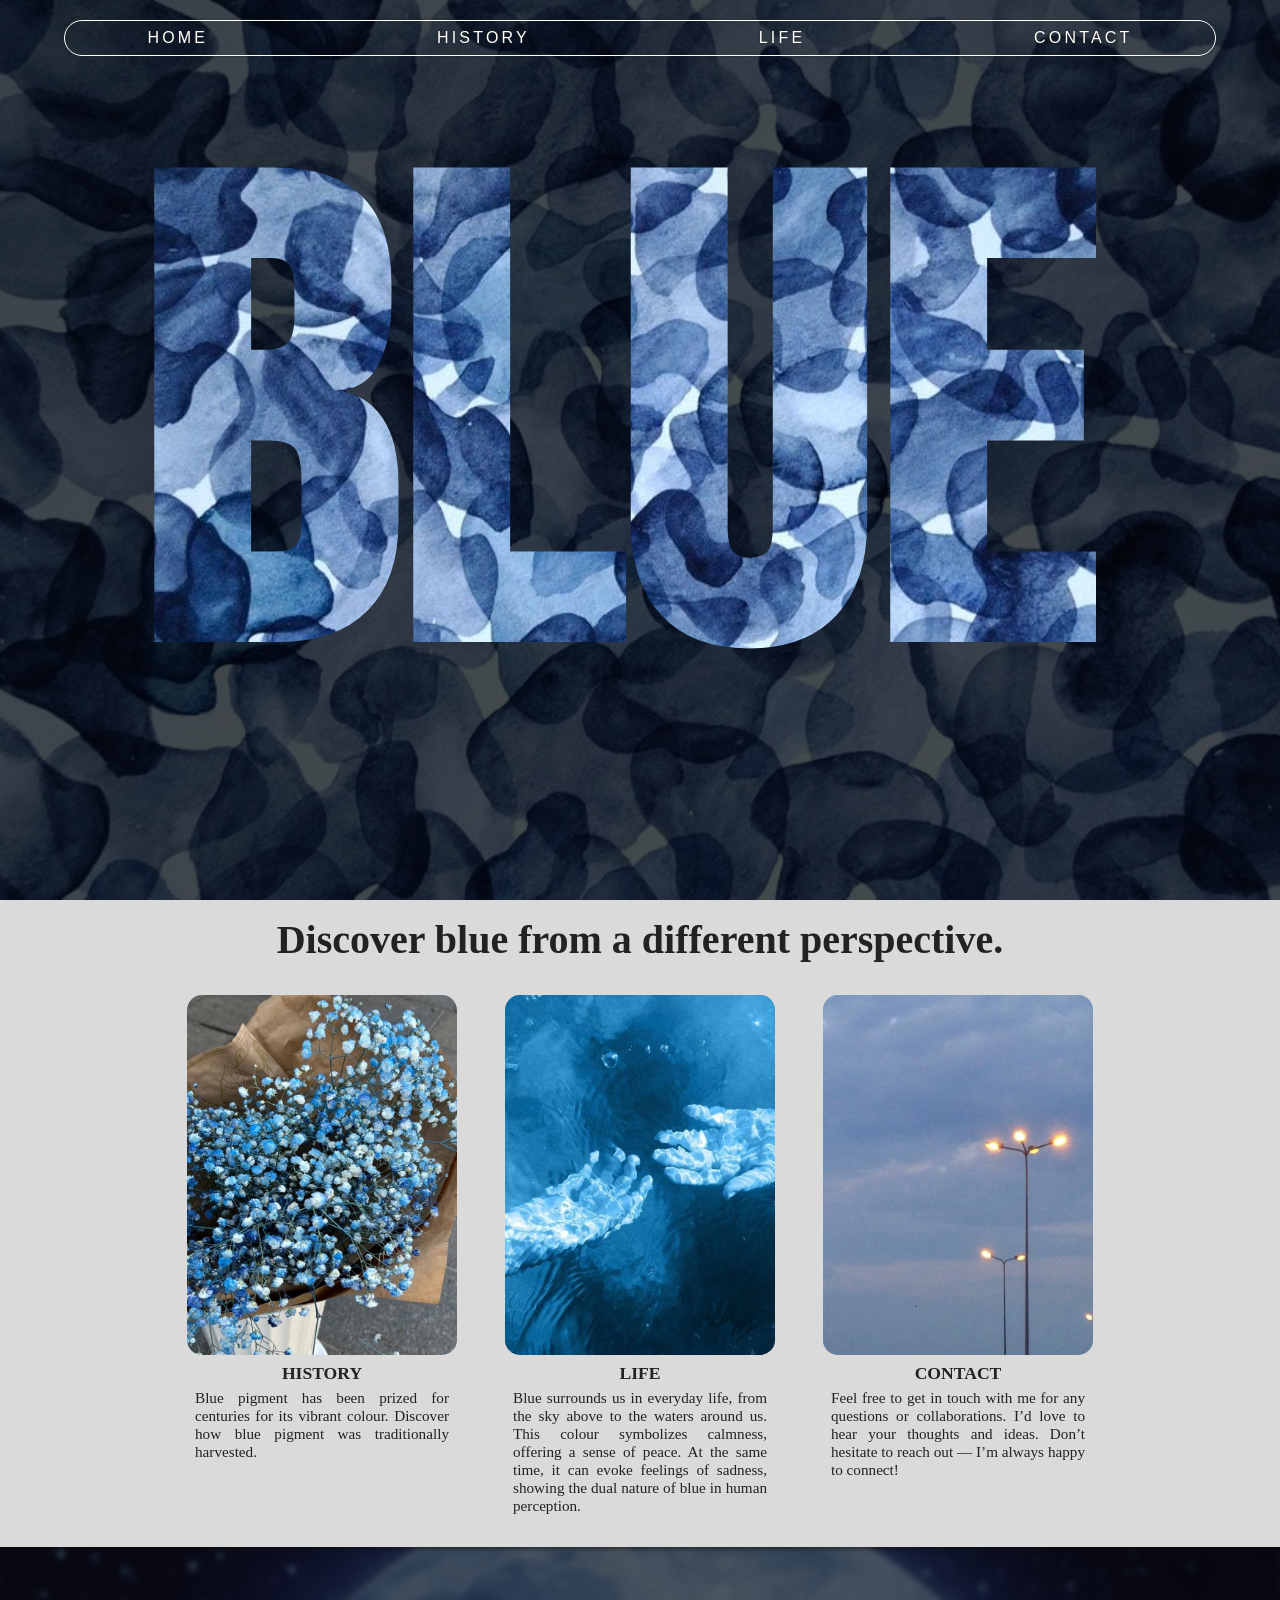
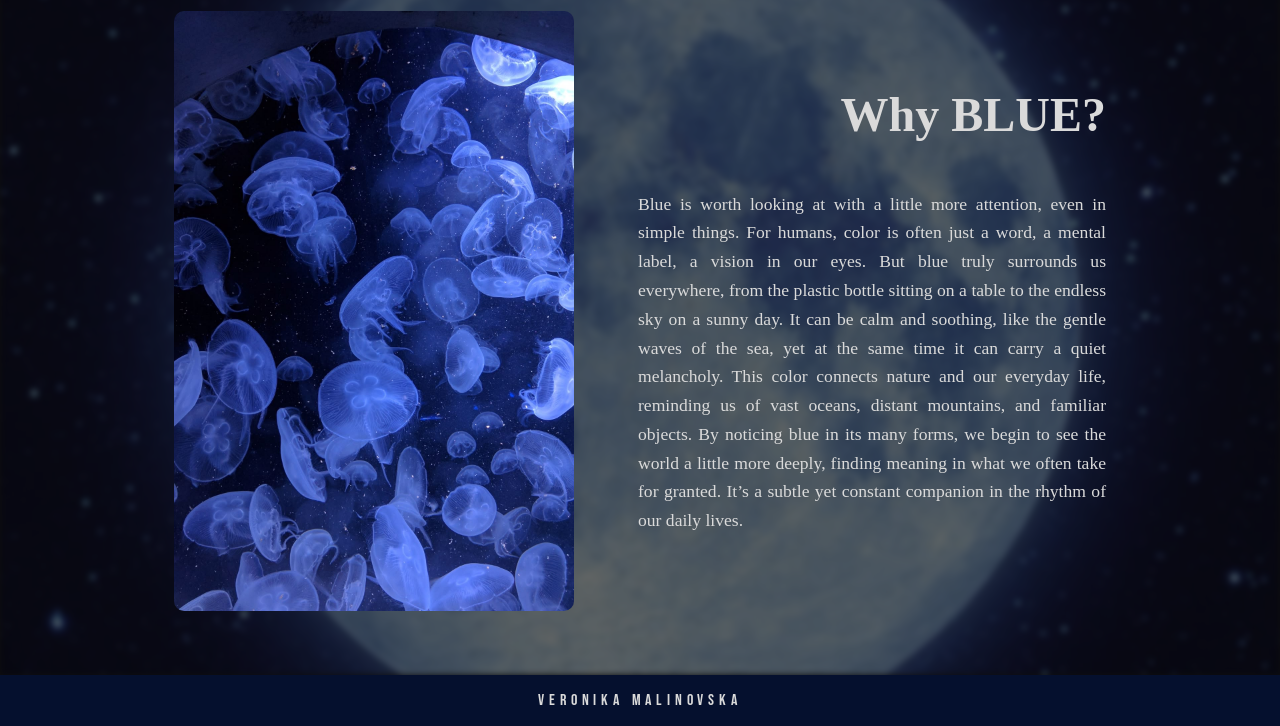
<file: index.html>
<!DOCTYPE html>
<html lang="pl">
<head>
    <meta charset="UTF-8">
    <meta name="viewport" content="width=device-width, initial-scale=1.0">
    <title>BLUE</title>
    <link rel="preconnect" href="https://fonts.googleapis.com">
    <link rel="preconnect" href="https://fonts.gstatic.com" crossorigin>
    <link href="https://fonts.googleapis.com/css2?family=Bebas+Neue&display=swap" rel="stylesheet">
    <link rel="stylesheet" href="style.css">
</head>
<body>
<header>
    <nav>
        <ul class="navbar">
            <li><a href="index.html">HOME</a></li>
            <li><a href="history.html">HISTORY</a></li>
            <li><a href="gallery.html">LIFE</a></li>
            <li><a href="contact.html">CONTACT</a></li>
        </ul>
    </nav>
</header>

<main>
    <section class="very-beginning">
        <div class="very-beginning-text">
            <h1 class="blue-text">BLUE</h1>
        </div>
    </section>

    <section class="three-photos-section">
        <h1>Discover blue from a different perspective.</h1>
        <div class="three-photos">
            <div class="three-photos-item">
                <div class="image-wrapper">
                    <img src="media/small-blue-flowers.JPG" alt="cute flowers">
                </div>
                <h3 class="item-title">HISTORY</h3>
                <p class="item-text">Blue pigment has been prized for centuries for its vibrant colour. Discover how blue pigment was traditionally harvested.</p>
            </div>
            <div class="three-photos-item">
                <div class="image-wrapper">
                    <img src="media/hands-under-water.JPG" alt="hands in the water">
                </div>
                <h3 class="item-title">LIFE</h3>
                <p class="item-text">Blue surrounds us in everyday life, from the sky above to the waters around us. This colour symbolizes calmness, offering a sense of peace. At the same time, it can evoke feelings of sadness, showing the dual nature of blue in human perception.</p>
            </div>
            <div class="three-photos-item">
                <div class="image-wrapper">
                    <img src="media/streetlights.JPG" alt="streetlights for vibe">
                </div>
                <h3 class="item-title">CONTACT</h3>
                <p class="item-text">Feel free to get in touch with me for any questions or collaborations. I’d love to hear your thoughts and ideas. Don’t hesitate to reach out — I’m always happy to connect!</p>
            </div>
        </div>
    </section>

    <section class="info">
        <img src="media/dark-blue-jellyfishes.JPG" alt="just a nice beach">
        <div>
            <h2>Why BLUE?</h2>
            <p>
                Blue is worth looking at with a little more attention, even in simple things. For humans, color is often just a word, a mental label, a vision in our eyes. But blue truly surrounds us everywhere, from the plastic bottle sitting on a table to the endless sky on a sunny day. It can be calm and soothing, like the gentle waves of the sea, yet at the same time it can carry a quiet melancholy. This color connects nature and our everyday life, reminding us of vast oceans, distant mountains, and familiar objects. By noticing blue in its many forms, we begin to see the world a little more deeply, finding meaning in what we often take for granted. It’s a subtle yet constant companion in the rhythm of our daily lives.
            </p>
        </div>
    </section>
</main>

<footer>
    <p>Veronika Malinovska</p>
</footer>
</body>
</html>
</file>
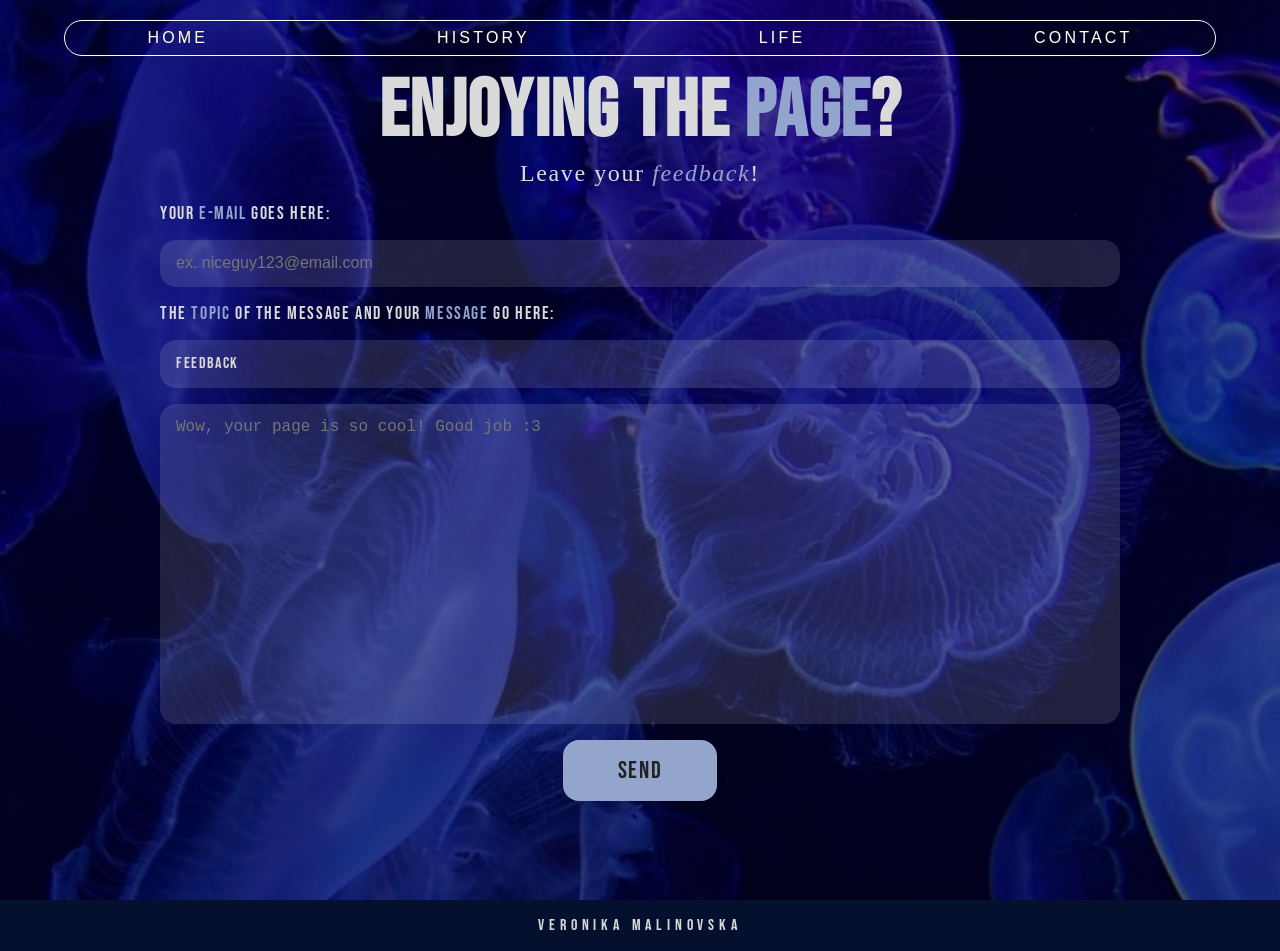
<file: contact.html>
<!DOCTYPE html>
<html lang="pl" xmlns="http://www.w3.org/1999/html">
<head>
    <meta charset="UTF-8">
    <meta name="viewport" content="width=device-width, initial-scale=1.0">
    <title>BLUE</title>
    <link rel="preconnect" href="https://fonts.googleapis.com">
    <link rel="preconnect" href="https://fonts.gstatic.com" crossorigin>
    <link href="https://fonts.googleapis.com/css2?family=Bebas+Neue&display=swap" rel="stylesheet">
    <link rel="stylesheet" href="style.css">
</head>
<body>
<header>
    <nav>
        <ul class="navbar">
            <li><a href="index.html">HOME</a></li>
            <li><a href="history.html">HISTORY</a></li>
            <li><a href="gallery.html">LIFE</a></li>
            <li><a href="contact.html">CONTACT</a></li>
        </ul>
    </nav>
</header>

<main class="contact">

    <h1>enjoying the <span style="color: var(--light-blue)"> page</span>?</h1>
    <p>Leave your <i>feedback</i>!</p>
    <form class="contact-form">
        <label for="email">your <span style="color: var(--light-blue)">e-mail</span> goes here:</label>
        <input
                type="text"
                id="email"
                name="email"
                placeholder="ex. niceguy123@email.com"
                required>

        <label for="topic">the <span style="color: var(--light-blue)">topic</span> of the message and your <span style="color: var(--light-blue)">message</span> go here:</label>
        <select id="topic" name="topic">
            <option value="general">feedback</option>
            <option value="project">about the project</option>
            <option value="cooperation">cooperation</option>
            <option value="other">other</option>
        </select>

        <textarea
                id="message"
                name="message"
                placeholder="Wow, your page is so cool! Good job :3"
                rows="6"
                required></textarea>
        <div class="button">
            <input type="submit" value="SEND" class="submit-btn">
        </div>
    </form>
    <div id="thank-you" class="thank-you">Thanks!</div>
</main>


<footer>
    <p>Veronika Malinovska</p>
</footer>
</body>
<script src="contact-form.js"></script>
</html>
</file>
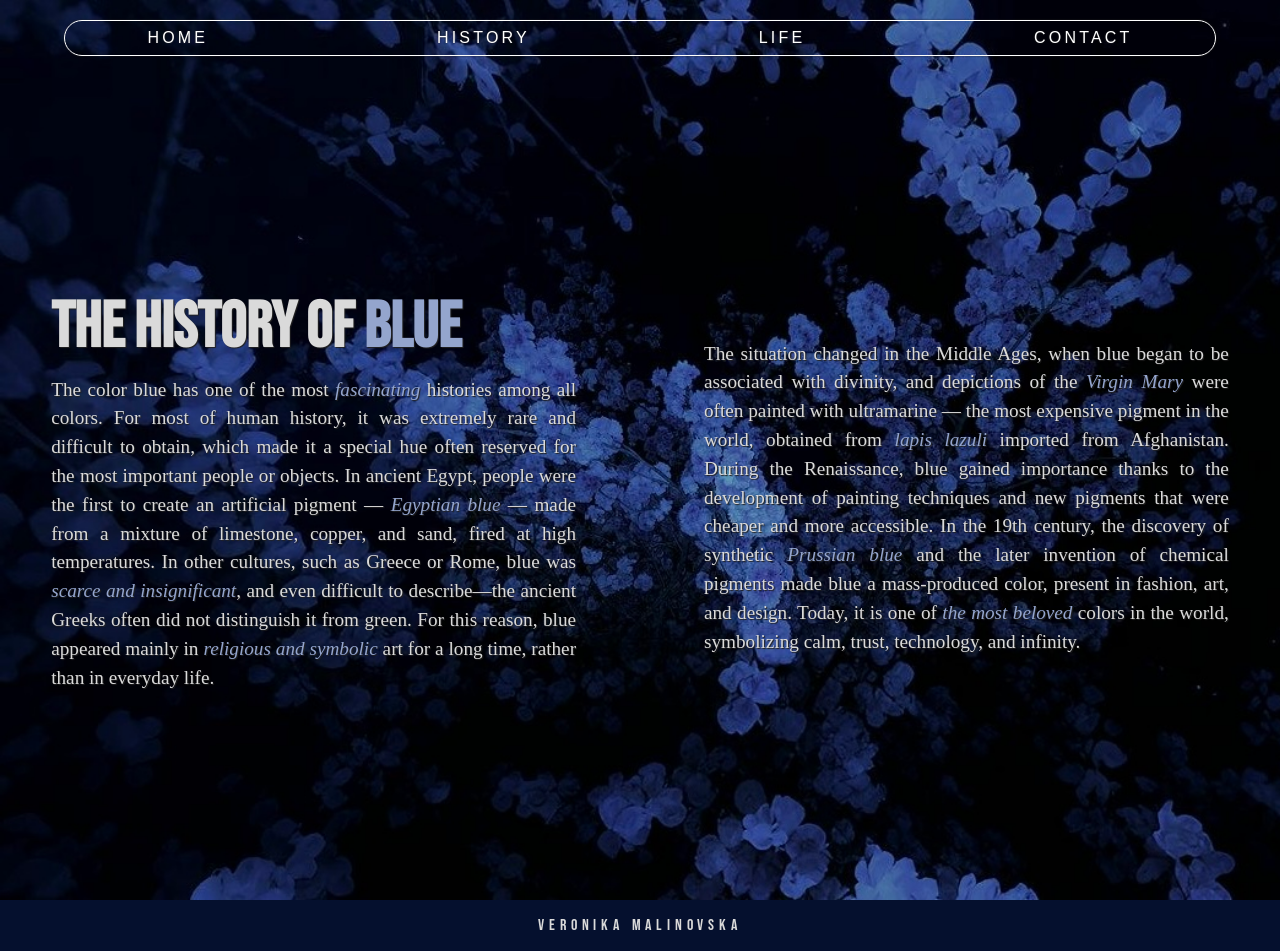
<file: history.html>
<!DOCTYPE html>
<html lang="pl">
<head>
    <meta charset="UTF-8">
    <meta name="viewport" content="width=device-width, initial-scale=1.0">
    <title>BLUE</title>
    <link rel="preconnect" href="https://fonts.googleapis.com">
    <link rel="preconnect" href="https://fonts.gstatic.com" crossorigin>
    <link href="https://fonts.googleapis.com/css2?family=Bebas+Neue&display=swap" rel="stylesheet">
    <link rel="stylesheet" href="style.css">
</head>
<body>
<header>
    <nav>
        <ul class="navbar">
            <li><a href="index.html">HOME</a></li>
            <li><a href="history.html">HISTORY</a></li>
            <li><a href="gallery.html">LIFE</a></li>
            <li><a href="contact.html">CONTACT</a></li>
        </ul>
    </nav>
</header>

<main class="history">
    <div class="history-content">
        <div>
            <h2>THE HISTORY OF <span style="color: var(--light-blue);">BLUE</span></h2>
            <p>The color blue has one of the most <i>fascinating</i> histories among all colors. For most of human history, it was extremely rare and difficult to obtain, which made it a special hue often reserved for the most important people or objects. In ancient Egypt, people were the first to create an artificial pigment — <i>Egyptian blue</i> — made from a mixture of limestone, copper, and sand, fired at high temperatures. In other cultures, such as Greece or Rome, blue was <i>scarce and insignificant</i>, and even difficult to describe—the ancient Greeks often did not distinguish it from green. For this reason, blue appeared mainly in <i>religious and symbolic</i> art for a long time, rather than in everyday life.</p>
        </div>

        <div class="right-text">
            <p>The situation changed in the Middle Ages, when blue began to be associated with divinity, and depictions of the <i>Virgin Mary</i> were often painted with ultramarine — the most expensive pigment in the world, obtained from <i>lapis lazuli</i> imported from Afghanistan. During the Renaissance, blue gained importance thanks to the development of painting techniques and new pigments that were cheaper and more accessible. In the 19th century, the discovery of synthetic <i>Prussian blue</i> and the later invention of chemical pigments made blue a mass-produced color, present in fashion, art, and design. Today, it is one of <i>the most beloved</i> colors in the world, symbolizing calm, trust, technology, and infinity.</p>
        </div>
    </div>
</main>

<footer>
    <p>Veronika Malinovska</p>
</footer>
</body>
</html>
</file>
<file: style.css>
/* daję to tu by przeglądarka nie psuła wyglądu strony domyślnymi marginesami i odstepami */
* {
    margin: 0;
    padding: 0;
    box-sizing: border-box;
}

/* to są nazwy kolorów by nie trzeba było szukać po całym style.css miejsca w którym chcę zmienić kolor */
:root {
    --dark-gray: #222;
    --light-gray: #dadada;
    --dark-blue: #05102e;
    --light-blue: #94a5cd;
}

.navbar {
    list-style: none;
    position: fixed;
    width: 90%;
    top: 20px;
    left: 50%;
    transform: translateX(-50%);
    background-color: transparent;
    border: 1px solid white;
    border-radius: 20px;
    box-shadow: 0 0 2px var(--dark-gray);
    padding: 0.5rem 0;
    z-index: 3;
    display: flex;
    justify-content: space-around;
    flex-wrap: wrap;
    gap: clamp(0.5rem, 5vw, 4rem);
}

.navbar a {
    color: white;
    text-decoration: none; /* aby nie bylo underline bo nie podoba mi sie */
    font-family: sans-serif;
    font-weight: 500;
    letter-spacing: 0.2rem;
    text-shadow: 0 0 2px var(--dark-gray);
    transition: 0.3s; /* wtedy ladnie zmienia kolor */
}

.navbar a:hover {
    color: var(--light-blue); /* zmienia kolor */
    text-shadow: none;
}

.very-beginning {
    position: relative;
    min-height: 100vh;
    display: flex;
    justify-content: flex-start;
    align-items: center;
    padding-left: 10vw;
    background-image: url('media/blue-dots.jpg');
    background-size: cover;
    background-position: center;
}

.very-beginning::before {
    content: "";
    position: absolute;
    inset: 0;
    background-color: rgba(0,0,0,0.7);
    z-index: 1;
}

.very-beginning-text {
    z-index: 2;
    display: flex;
    flex-direction: column;
}

.blue-text {
    font-family: 'Bebas Neue', sans-serif;
    font-size: clamp(5rem, 50vw, 55rem);
    color: transparent;
    background-image: url('media/blue-dots.jpg');
    background-size: cover;
    background-position: center;
    background-clip: text;
    white-space: nowrap;
}

.three-photos-section {
    display: flex;
    flex-wrap: wrap;
    justify-content: center;
    background-color: var(--light-gray);
}

.three-photos-section h1 {
    text-align: center;
    color: var(--dark-gray);
    font-family: "Times New Roman", sans-serif;
    font-size: 2.5rem;
    margin-top: 1rem;
}

.three-photos {
    display: flex;
    gap: 3rem;
    justify-content: center;
    flex-wrap: wrap;
    padding: 2rem;
}

.three-photos-item {
    width: 270px;
    display: flex;
    flex-direction: column;
    align-items: center;
}

.image-wrapper {
    width: 100%;
    aspect-ratio: 3 / 4;
    overflow: hidden;
    border-radius: 15px;
    background-color: var(--light-blue); /* jesli sie nie zaladuje zdjecie */
    display: flex;
    justify-content: center;
    align-items: center;
}

.image-wrapper img {
    height: 100%;
    object-fit: cover;
    border-radius: 15px;
}

.item-title {
    font-family: 'Times New Roman', sans-serif;
    margin-top: 0.5rem;
    text-align: center;
    font-weight: bolder;
    font-size: 1.1rem;
    color: var(--dark-gray);
}

.item-text {
    font-family: 'Times New Roman', sans-serif;
    margin-top: 0.3rem;
    margin-left: 0.5rem;
    margin-right: 0.5rem;
    text-align: justify;
    color: var(--dark-gray);
    font-size: 0.95rem;
}

.info {
    position: relative;
    display: flex;
    flex-wrap: wrap;
    align-items: center;
    justify-content: center;
    padding: 4em 2em;
    gap: 2em;
    overflow: hidden;
    background-color: var(--dark-gray);
}

.info::before {
    content: "";
    position: absolute;
    inset: 0;
    width: 100%;
    background: url('media/blue-moon.JPG')  center/cover;
    filter: blur(3px);
    z-index: 0;
}

.info::after {
    content: "";
    position: absolute;
    inset: 0;
    width: 100%;
    background-color: rgba(0,0,0,0.6);
    z-index: 1;
}

.info h2 {
    font-family: 'Times New Roman', sans-serif;
    text-align: right;
    font-size: 3rem;
    margin-left: 2rem;
    color: var(--light-gray);
    z-index: 2;
}

.info p {
    font-family: 'Times New Roman', sans-serif;
    text-align: justify;
    color: var(--light-gray);
    margin-left: 2rem;
    font-size: 1.1rem;
    line-height: 1.8rem;
    z-index: 2;
}

.info img {
    max-width: 400px;
    border-radius: 10px;
    z-index: 2;
}

.info div {
    max-width: 500px;
    display: flex;
    gap: 3rem;
    justify-content: center;
    flex-direction: column;
    z-index: 2;
}

.history {
    background: url("media/history-bg.jpg");
    background-size: cover;
    min-height: 100vh;
    display: flex;
    justify-content: center;
    align-items: center;
    padding: clamp(1rem,4vw,5rem);
}
.history i {
    color: var(--light-blue);
}

.history-content {
    display: grid;
    align-items: center;
    grid-template-columns: 1fr 1fr;
    gap: clamp(1rem,10vw,10rem);
    max-width: 1400px;
    width: 100%;
    color: var(--light-gray);
    font-family: "Times New Roman", sans-serif;
    font-size: 1.2rem;
    line-height: 1.5;
    text-align: justify;
    text-shadow: var(--dark-gray) 1px 1px 1px;
}

.right-text {
    margin-top: 6rem;
}

.history-content h2 {
    margin-top: 8vh;
    font-family: 'Bebas Neue', sans-serif;
    font-size: clamp(2rem,5vw,6rem);
}

.gallery {
    background: var(--light-gray);
    padding: 2.5rem;
    color: var(--dark-gray);
}

.gallery-intro {
    text-align: center;
    margin-bottom: 3rem;
    display: flex;
    flex-direction: column;
}

.gallery-intro h1 {
    font-family: "Bebas Neue", sans-serif;
    font-size: 4.5rem;
    letter-spacing: 0.1rem;
    margin-top: 1.25rem;
    margin-bottom: 1.25rem;
}

.gallery-intro p {
    margin-right: clamp(3rem, 10vw, 18rem);
    text-align: right;
    font-size: 1.25rem;
    line-height: 1.5;
}

.gallery-pics {
    display: grid;
    grid-template-columns: repeat(auto-fit, minmax(15rem, 1fr));
    gap: 1.5rem;
}

.gallery-pics img {
    width: 100%;
    display: block;
    object-fit: cover;
    border-radius: 0.5rem;
}

.gallery-video {
    display: flex;
    justify-content: center;
    align-items: center;
    flex-direction: column;
    margin-top: 2.5rem;
}

.gallery-video video {
    width: 100%;
    max-width: 56rem;
    border-radius: 0.5rem;
    display: block;
}
.gallery-video p {
    color: var(--dark-gray);
    font-size: 1.25rem;
    line-height: 2rem;
}

.contact {
    padding: 4rem;
    background-image: url('media/contact-bg.jpg');
    background-size: cover;
    background-position: center;
    color: var(--light-gray);
    min-height: 100vh;
    display: flex;
    flex-direction: column;
    align-items: center;
    justify-content: flex-start;
}

.contact h1 {
    font-family: "Bebas Neue", sans-serif;
    font-size: 5rem;
    letter-spacing: 0.1rem;
}

.contact p {
    font-family: "Times New Roman", sans-serif;
    font-size: 1.5rem;
    letter-spacing: 0.1rem;
    margin-bottom: 1rem;
}

.contact i {
    color: var(--light-blue);
}

.contact-form {
    width: 100%;
    max-width: 60rem;
    display: flex;
    flex-direction: column;
    gap: 1rem;
}

.contact-form label {
    font-family: 'Bebas Neue', sans-serif;
    font-size: 1.1rem;
    letter-spacing: 0.1rem;
}

.contact-form select{
    appearance: none;
    -webkit-appearance: none; /* bo safari ignoruje appearance */
    font-family: 'Bebas Neue', sans-serif;
    letter-spacing: 0.1rem;
}

.contact-form textarea {
    resize: none;
    height: 20rem;
}

.contact-form input[type="text"],
.contact-form select,
.contact-form textarea {
    width: 100%;
    padding: 0.9rem 1rem;
    background-color: rgba(255, 255, 255, 0.12);
    border: 0;
    border-radius: 1rem;
    font-size: 1rem;
    color: var(--light-gray);
    outline: none;
}

.contact-form input[type="text"]:focus,
.contact-form select:focus,
.contact-form textarea:focus {
    border-color: var(--light-gray);
    background-color: rgba(148, 165, 205, 0.4);
}

.contact-form select {
    cursor: pointer;
}

.button {
    display: flex;
    justify-content: center;
}

.submit-btn {
    padding: 1rem;
    width: clamp(6rem,12vw,14rem);
    background-color: var(--light-blue);
    color: var(--dark-gray);
    border: none;
    border-radius: 1rem;
    font-size: 1.5rem;
    font-family: 'Bebas Neue', sans-serif;
    letter-spacing: 0.1rem;
    cursor: pointer;
    transition: 0.3s;
}

.submit-btn:hover {
    background-color: #b3c1e3;
}

.thank-you {
    display: none;
    position: fixed;
    top: 50%;
    color: var(--light-gray);
    font-family: 'Bebas Neue', sans-serif;
    font-size: 1.8rem;
    z-index: 1;
    opacity: 0;
}
.thank-you.show {
    display: block;
    opacity: 1;
}

footer {
    background-color: var(--dark-blue);
    color: var(--light-gray);
    text-align: center;
    font-family: 'Bebas Neue', sans-serif;
    font-size: 1rem;
    letter-spacing: 0.3rem;
    padding: 1em;
}
</file>
